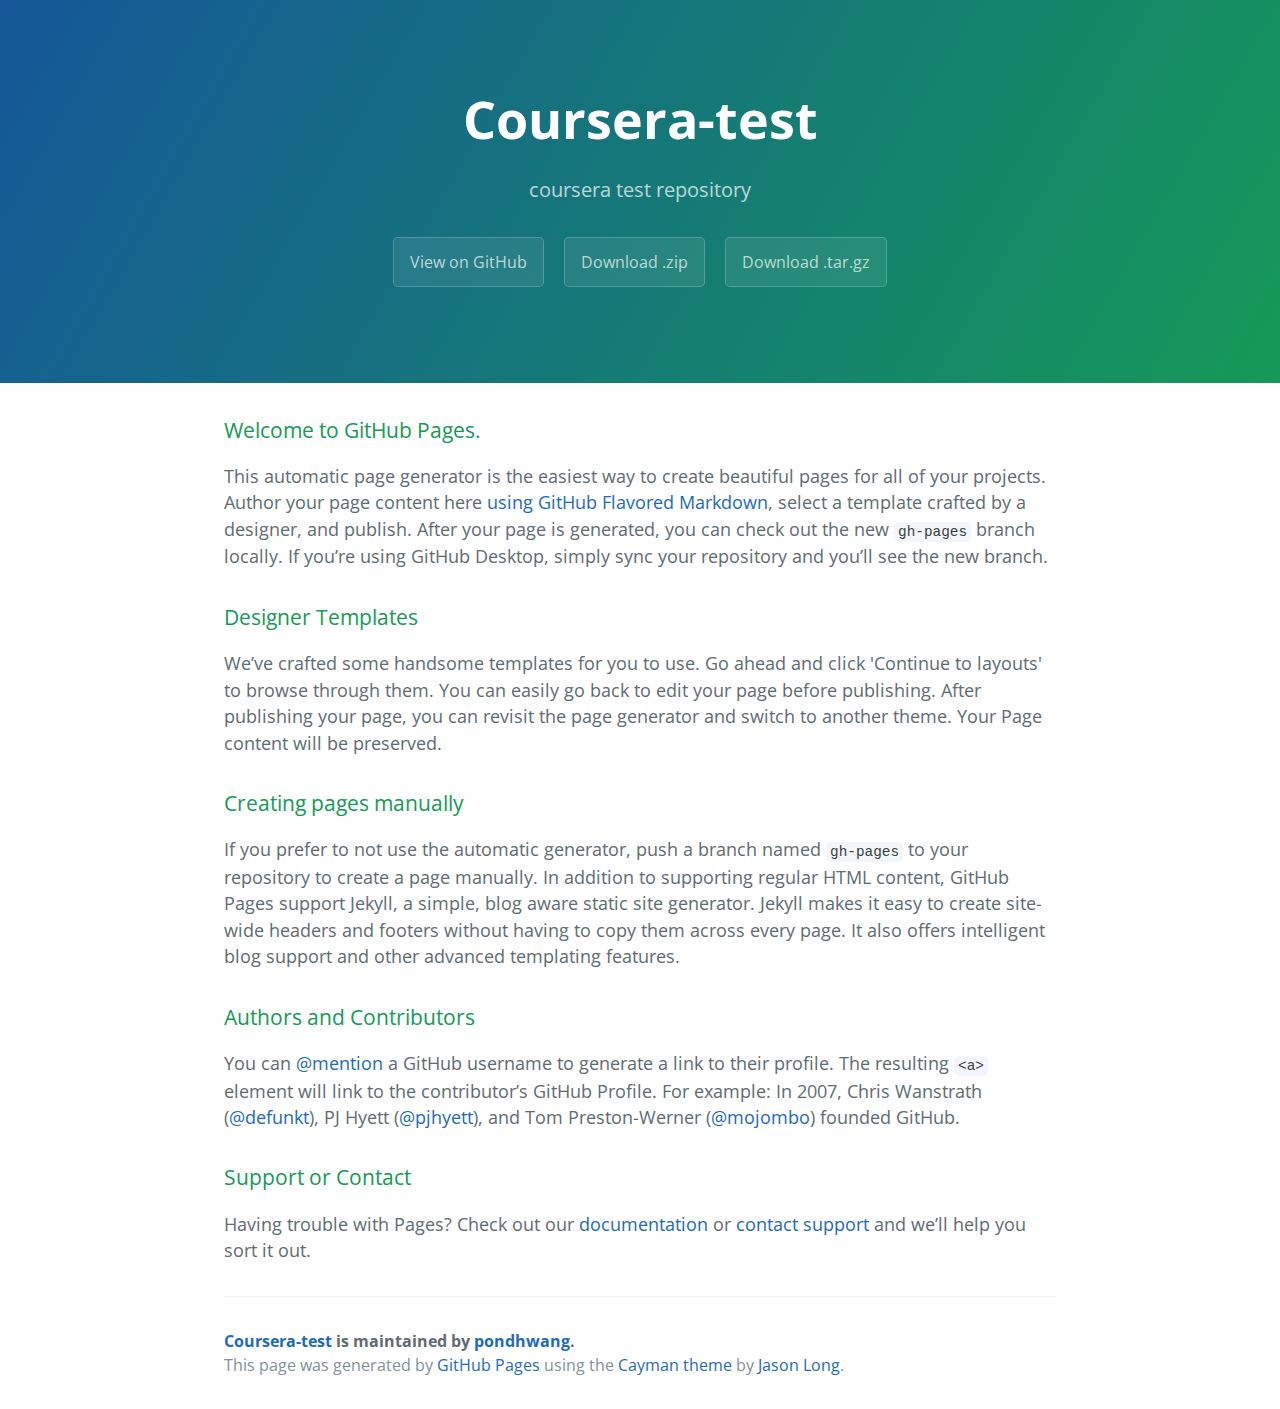
<file: index.html>
<!DOCTYPE html>
<html lang="en-us">
  <head>
    <meta charset="UTF-8">
    <title>Coursera-test by pondhwang</title>
    <meta name="viewport" content="width=device-width, initial-scale=1">
    <link rel="stylesheet" type="text/css" href="stylesheets/normalize.css" media="screen">
    <link href='https://fonts.googleapis.com/css?family=Open+Sans:400,700' rel='stylesheet' type='text/css'>
    <link rel="stylesheet" type="text/css" href="stylesheets/stylesheet.css" media="screen">
    <link rel="stylesheet" type="text/css" href="stylesheets/github-light.css" media="screen">
  </head>
  <body>
    <section class="page-header">
      <h1 class="project-name">Coursera-test</h1>
      <h2 class="project-tagline">coursera test repository</h2>
      <a href="https://github.com/pondhwang/coursera-test" class="btn">View on GitHub</a>
      <a href="https://github.com/pondhwang/coursera-test/zipball/master" class="btn">Download .zip</a>
      <a href="https://github.com/pondhwang/coursera-test/tarball/master" class="btn">Download .tar.gz</a>
    </section>

    <section class="main-content">
      <h3>
<a id="welcome-to-github-pages" class="anchor" href="#welcome-to-github-pages" aria-hidden="true"><span aria-hidden="true" class="octicon octicon-link"></span></a>Welcome to GitHub Pages.</h3>

<p>This automatic page generator is the easiest way to create beautiful pages for all of your projects. Author your page content here <a href="https://guides.github.com/features/mastering-markdown/">using GitHub Flavored Markdown</a>, select a template crafted by a designer, and publish. After your page is generated, you can check out the new <code>gh-pages</code> branch locally. If you’re using GitHub Desktop, simply sync your repository and you’ll see the new branch.</p>

<h3>
<a id="designer-templates" class="anchor" href="#designer-templates" aria-hidden="true"><span aria-hidden="true" class="octicon octicon-link"></span></a>Designer Templates</h3>

<p>We’ve crafted some handsome templates for you to use. Go ahead and click 'Continue to layouts' to browse through them. You can easily go back to edit your page before publishing. After publishing your page, you can revisit the page generator and switch to another theme. Your Page content will be preserved.</p>

<h3>
<a id="creating-pages-manually" class="anchor" href="#creating-pages-manually" aria-hidden="true"><span aria-hidden="true" class="octicon octicon-link"></span></a>Creating pages manually</h3>

<p>If you prefer to not use the automatic generator, push a branch named <code>gh-pages</code> to your repository to create a page manually. In addition to supporting regular HTML content, GitHub Pages support Jekyll, a simple, blog aware static site generator. Jekyll makes it easy to create site-wide headers and footers without having to copy them across every page. It also offers intelligent blog support and other advanced templating features.</p>

<h3>
<a id="authors-and-contributors" class="anchor" href="#authors-and-contributors" aria-hidden="true"><span aria-hidden="true" class="octicon octicon-link"></span></a>Authors and Contributors</h3>

<p>You can <a href="https://help.github.com/articles/basic-writing-and-formatting-syntax/#mentioning-users-and-teams" class="user-mention">@mention</a> a GitHub username to generate a link to their profile. The resulting <code>&lt;a&gt;</code> element will link to the contributor’s GitHub Profile. For example: In 2007, Chris Wanstrath (<a href="https://github.com/defunkt" class="user-mention">@defunkt</a>), PJ Hyett (<a href="https://github.com/pjhyett" class="user-mention">@pjhyett</a>), and Tom Preston-Werner (<a href="https://github.com/mojombo" class="user-mention">@mojombo</a>) founded GitHub.</p>

<h3>
<a id="support-or-contact" class="anchor" href="#support-or-contact" aria-hidden="true"><span aria-hidden="true" class="octicon octicon-link"></span></a>Support or Contact</h3>

<p>Having trouble with Pages? Check out our <a href="https://help.github.com/pages">documentation</a> or <a href="https://github.com/contact">contact support</a> and we’ll help you sort it out.</p>

      <footer class="site-footer">
        <span class="site-footer-owner"><a href="https://github.com/pondhwang/coursera-test">Coursera-test</a> is maintained by <a href="https://github.com/pondhwang">pondhwang</a>.</span>

        <span class="site-footer-credits">This page was generated by <a href="https://pages.github.com">GitHub Pages</a> using the <a href="https://github.com/jasonlong/cayman-theme">Cayman theme</a> by <a href="https://twitter.com/jasonlong">Jason Long</a>.</span>
      </footer>

    </section>

  
  </body>
</html>
</file>
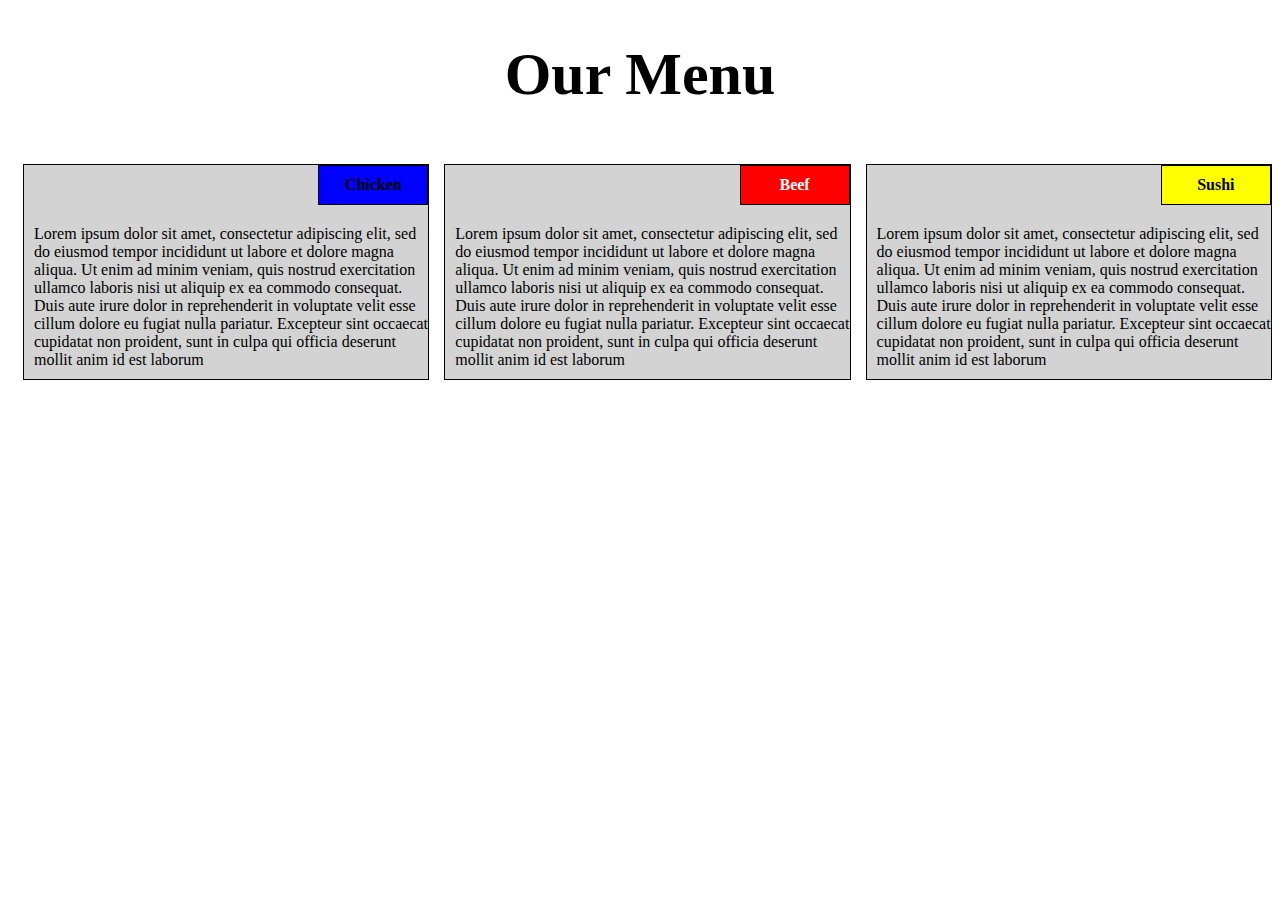
<file: module2-solution/index.html>
<!doctype html>
<html lang="en">
  <head>
    <meta charset="utf-8">
    <meta http-equiv="X-UA-Compatible" content="IE=edge">
    <meta name="viewport" content="width=device-width, initial-scale=1">
    <title>Assignment Solution for Module 2</title>
    <link rel="stylesheet" href="css/styles.css">
  </head>
  <h1>Our Menu</h1>


<div class="row">  
  
  <div class="col-lg-4 col-md-6 col-sm-12">
    <article>
      <header id="p1">Chicken</header>
      <section class="p">Lorem ipsum dolor sit amet, consectetur adipiscing elit, sed do eiusmod tempor incididunt ut labore et dolore magna aliqua. Ut enim ad minim veniam, quis nostrud exercitation ullamco laboris nisi ut aliquip ex ea commodo consequat. Duis aute irure dolor in reprehenderit in voluptate velit esse cillum dolore eu fugiat nulla pariatur. Excepteur sint occaecat cupidatat non proident, sunt in culpa qui officia deserunt mollit anim id est laborum
      </section>
    </article>
  </div>
  
  <div class="col-lg-4 col-md-6 col-sm-12">
    <article>
      <header id="p2">Beef</header>
      <section class="p">Lorem ipsum dolor sit amet, consectetur adipiscing elit, sed do eiusmod tempor incididunt ut labore et dolore magna aliqua. Ut enim ad minim veniam, quis nostrud exercitation ullamco laboris nisi ut aliquip ex ea commodo consequat. Duis aute irure dolor in reprehenderit in voluptate velit esse cillum dolore eu fugiat nulla pariatur. Excepteur sint occaecat cupidatat non proident, sunt in culpa qui officia deserunt mollit anim id est laborum
      </section>
  </article>
  </div>
  
  <div class="col-lg-4 col-md-12 col-sm-12">
   <article>
      <header id="p3">Sushi</header>
      <section class="p">Lorem ipsum dolor sit amet, consectetur adipiscing elit, sed do eiusmod tempor incididunt ut labore et dolore magna aliqua. Ut enim ad minim veniam, quis nostrud exercitation ullamco laboris nisi ut aliquip ex ea commodo consequat. Duis aute irure dolor in reprehenderit in voluptate velit esse cillum dolore eu fugiat nulla pariatur. Excepteur sint occaecat cupidatat non proident, sunt in culpa qui officia deserunt mollit anim id est laborum
      </section>
  </article>
  </div>

</div>


</body>
</html>
</file>
<file: stylesheets/stylesheet.css>
* {
  box-sizing: border-box; }

body {
  padding: 0;
  margin: 0;
  font-family: "Open Sans", "Helvetica Neue", Helvetica, Arial, sans-serif;
  font-size: 16px;
  line-height: 1.5;
  color: #606c71; }

a {
  color: #1e6bb8;
  text-decoration: none; }
  a:hover {
    text-decoration: underline; }

.btn {
  display: inline-block;
  margin-bottom: 1rem;
  color: rgba(255, 255, 255, 0.7);
  background-color: rgba(255, 255, 255, 0.08);
  border-color: rgba(255, 255, 255, 0.2);
  border-style: solid;
  border-width: 1px;
  border-radius: 0.3rem;
  transition: color 0.2s, background-color 0.2s, border-color 0.2s; }
  .btn + .btn {
    margin-left: 1rem; }

.btn:hover {
  color: rgba(255, 255, 255, 0.8);
  text-decoration: none;
  background-color: rgba(255, 255, 255, 0.2);
  border-color: rgba(255, 255, 255, 0.3); }

@media screen and (min-width: 64em) {
  .btn {
    padding: 0.75rem 1rem; } }

@media screen and (min-width: 42em) and (max-width: 64em) {
  .btn {
    padding: 0.6rem 0.9rem;
    font-size: 0.9rem; } }

@media screen and (max-width: 42em) {
  .btn {
    display: block;
    width: 100%;
    padding: 0.75rem;
    font-size: 0.9rem; }
    .btn + .btn {
      margin-top: 1rem;
      margin-left: 0; } }

.page-header {
  color: #fff;
  text-align: center;
  background-color: #159957;
  background-image: linear-gradient(120deg, #155799, #159957); }

@media screen and (min-width: 64em) {
  .page-header {
    padding: 5rem 6rem; } }

@media screen and (min-width: 42em) and (max-width: 64em) {
  .page-header {
    padding: 3rem 4rem; } }

@media screen and (max-width: 42em) {
  .page-header {
    padding: 2rem 1rem; } }

.project-name {
  margin-top: 0;
  margin-bottom: 0.1rem; }

@media screen and (min-width: 64em) {
  .project-name {
    font-size: 3.25rem; } }

@media screen and (min-width: 42em) and (max-width: 64em) {
  .project-name {
    font-size: 2.25rem; } }

@media screen and (max-width: 42em) {
  .project-name {
    font-size: 1.75rem; } }

.project-tagline {
  margin-bottom: 2rem;
  font-weight: normal;
  opacity: 0.7; }

@media screen and (min-width: 64em) {
  .project-tagline {
    font-size: 1.25rem; } }

@media screen and (min-width: 42em) and (max-width: 64em) {
  .project-tagline {
    font-size: 1.15rem; } }

@media screen and (max-width: 42em) {
  .project-tagline {
    font-size: 1rem; } }

.main-content :first-child {
  margin-top: 0; }
.main-content img {
  max-width: 100%; }
.main-content h1, .main-content h2, .main-content h3, .main-content h4, .main-content h5, .main-content h6 {
  margin-top: 2rem;
  margin-bottom: 1rem;
  font-weight: normal;
  color: #159957; }
.main-content p {
  margin-bottom: 1em; }
.main-content code {
  padding: 2px 4px;
  font-family: Consolas, "Liberation Mono", Menlo, Courier, monospace;
  font-size: 0.9rem;
  color: #383e41;
  background-color: #f3f6fa;
  border-radius: 0.3rem; }
.main-content pre {
  padding: 0.8rem;
  margin-top: 0;
  margin-bottom: 1rem;
  font: 1rem Consolas, "Liberation Mono", Menlo, Courier, monospace;
  color: #567482;
  word-wrap: normal;
  background-color: #f3f6fa;
  border: solid 1px #dce6f0;
  border-radius: 0.3rem; }
  .main-content pre > code {
    padding: 0;
    margin: 0;
    font-size: 0.9rem;
    color: #567482;
    word-break: normal;
    white-space: pre;
    background: transparent;
    border: 0; }
.main-content .highlight {
  margin-bottom: 1rem; }
  .main-content .highlight pre {
    margin-bottom: 0;
    word-break: normal; }
.main-content .highlight pre, .main-content pre {
  padding: 0.8rem;
  overflow: auto;
  font-size: 0.9rem;
  line-height: 1.45;
  border-radius: 0.3rem; }
.main-content pre code, .main-content pre tt {
  display: inline;
  max-width: initial;
  padding: 0;
  margin: 0;
  overflow: initial;
  line-height: inherit;
  word-wrap: normal;
  background-color: transparent;
  border: 0; }
  .main-content pre code:before, .main-content pre code:after, .main-content pre tt:before, .main-content pre tt:after {
    content: normal; }
.main-content ul, .main-content ol {
  margin-top: 0; }
.main-content blockquote {
  padding: 0 1rem;
  margin-left: 0;
  color: #819198;
  border-left: 0.3rem solid #dce6f0; }
  .main-content blockquote > :first-child {
    margin-top: 0; }
  .main-content blockquote > :last-child {
    margin-bottom: 0; }
.main-content table {
  display: block;
  width: 100%;
  overflow: auto;
  word-break: normal;
  word-break: keep-all; }
  .main-content table th {
    font-weight: bold; }
  .main-content table th, .main-content table td {
    padding: 0.5rem 1rem;
    border: 1px solid #e9ebec; }
.main-content dl {
  padding: 0; }
  .main-content dl dt {
    padding: 0;
    margin-top: 1rem;
    font-size: 1rem;
    font-weight: bold; }
  .main-content dl dd {
    padding: 0;
    margin-bottom: 1rem; }
.main-content hr {
  height: 2px;
  padding: 0;
  margin: 1rem 0;
  background-color: #eff0f1;
  border: 0; }

@media screen and (min-width: 64em) {
  .main-content {
    max-width: 64rem;
    padding: 2rem 6rem;
    margin: 0 auto;
    font-size: 1.1rem; } }

@media screen and (min-width: 42em) and (max-width: 64em) {
  .main-content {
    padding: 2rem 4rem;
    font-size: 1.1rem; } }

@media screen and (max-width: 42em) {
  .main-content {
    padding: 2rem 1rem;
    font-size: 1rem; } }

.site-footer {
  padding-top: 2rem;
  margin-top: 2rem;
  border-top: solid 1px #eff0f1; }

.site-footer-owner {
  display: block;
  font-weight: bold; }

.site-footer-credits {
  color: #819198; }

@media screen and (min-width: 64em) {
  .site-footer {
    font-size: 1rem; } }

@media screen and (min-width: 42em) and (max-width: 64em) {
  .site-footer {
    font-size: 1rem; } }

@media screen and (max-width: 42em) {
  .site-footer {
    font-size: 0.9rem; } }
</file>
<file: stylesheets/github-light.css>
/*
The MIT License (MIT)

Copyright (c) 2015 GitHub, Inc.

Permission is hereby granted, free of charge, to any person obtaining a copy
of this software and associated documentation files (the "Software"), to deal
in the Software without restriction, including without limitation the rights
to use, copy, modify, merge, publish, distribute, sublicense, and/or sell
copies of the Software, and to permit persons to whom the Software is
furnished to do so, subject to the following conditions:

The above copyright notice and this permission notice shall be included in all
copies or substantial portions of the Software.

THE SOFTWARE IS PROVIDED "AS IS", WITHOUT WARRANTY OF ANY KIND, EXPRESS OR
IMPLIED, INCLUDING BUT NOT LIMITED TO THE WARRANTIES OF MERCHANTABILITY,
FITNESS FOR A PARTICULAR PURPOSE AND NONINFRINGEMENT. IN NO EVENT SHALL THE
AUTHORS OR COPYRIGHT HOLDERS BE LIABLE FOR ANY CLAIM, DAMAGES OR OTHER
LIABILITY, WHETHER IN AN ACTION OF CONTRACT, TORT OR OTHERWISE, ARISING FROM,
OUT OF OR IN CONNECTION WITH THE SOFTWARE OR THE USE OR OTHER DEALINGS IN THE
SOFTWARE.

*/

.pl-c /* comment */ {
  color: #969896;
}

.pl-c1      /* constant, markup.raw, meta.diff.header, meta.module-reference, meta.property-name, support, support.constant, support.variable, variable.other.constant */,
.pl-s .pl-v /* string variable */ {
  color: #0086b3;
}

.pl-e  /* entity */,
.pl-en /* entity.name */ {
  color: #795da3;
}

.pl-s .pl-s1 /* string source */,
.pl-smi      /* storage.modifier.import, storage.modifier.package, storage.type.java, variable.other, variable.parameter.function */ {
  color: #333;
}

.pl-ent /* entity.name.tag */ {
  color: #63a35c;
}

.pl-k /* keyword, storage, storage.type */ {
  color: #a71d5d;
}

.pl-pds              /* punctuation.definition.string, string.regexp.character-class */,
.pl-s                /* string */,
.pl-s .pl-pse .pl-s1 /* string punctuation.section.embedded source */,
.pl-sr               /* string.regexp */,
.pl-sr .pl-cce       /* string.regexp constant.character.escape */,
.pl-sr .pl-sra       /* string.regexp string.regexp.arbitrary-repitition */,
.pl-sr .pl-sre       /* string.regexp source.ruby.embedded */ {
  color: #183691;
}

.pl-v /* variable */ {
  color: #ed6a43;
}

.pl-id /* invalid.deprecated */ {
  color: #b52a1d;
}

.pl-ii /* invalid.illegal */ {
  background-color: #b52a1d;
  color: #f8f8f8;
}

.pl-sr .pl-cce /* string.regexp constant.character.escape */ {
  color: #63a35c;
  font-weight: bold;
}

.pl-ml /* markup.list */ {
  color: #693a17;
}

.pl-mh        /* markup.heading */,
.pl-mh .pl-en /* markup.heading entity.name */,
.pl-ms        /* meta.separator */ {
  color: #1d3e81;
  font-weight: bold;
}

.pl-mq /* markup.quote */ {
  color: #008080;
}

.pl-mi /* markup.italic */ {
  color: #333;
  font-style: italic;
}

.pl-mb /* markup.bold */ {
  color: #333;
  font-weight: bold;
}

.pl-md /* markup.deleted, meta.diff.header.from-file */ {
  background-color: #ffecec;
  color: #bd2c00;
}

.pl-mi1 /* markup.inserted, meta.diff.header.to-file */ {
  background-color: #eaffea;
  color: #55a532;
}

.pl-mdr /* meta.diff.range */ {
  color: #795da3;
  font-weight: bold;
}

.pl-mo /* meta.output */ {
  color: #1d3e81;
}
</file>
<file: module2-solution/css/styles.css>
*
  {
    box-sizing: border-box;

  }
 
 h1
      {
        text-align:center;
        font-size:60px;
      }
  
  article
  {
    border: 1px solid black;
    position: relative;    
    margin-top: 15px;
    background-color: lightgrey;    
    padding: 0px 0px 10px 10px;    
    float: left;
    margin-left: 15px;

  }
    .p
    
    {
      margin-top: 60px;
    }
    
      

  
  header
  {
 
    padding: 10px;    
    text-align: center;
    font-weight: bold;
    border:1px solid black;
    width: 110px;
    position: absolute;
    top: 0px;
    right: 0px;
      }
  
 
  #p1
      {
        background-color:blue;
        color:black;
      }
  
  #p2
      {
        background-color:red;
        color:white;
      }
  
  #p3
      {
        background-color:yellow;
        color:black;
      }
  
    


  
  .row
  {
    width: 100%;
  }

/********** Large devices only **********/
@media (min-width: 1200px) {
  .col-lg-1, .col-lg-2, .col-lg-3, .col-lg-4, .col-lg-5, .col-lg-6, .col-lg-7, .col-lg-8, .col-lg-9, .col-lg-10, .col-lg-11, .col-lg-12 {
    float: left;
    border: 1px;
  }
  .col-lg-1 {
    width: 8.33%;
  }
  .col-lg-2 {
    width: 16.66%;
  }
  .col-lg-3 {
    width: 25%;
  }
  .col-lg-4 {
    width: 33.33%;
  }
  .col-lg-5 {
    width: 41.66%;
  }
  .col-lg-6 {
    width: 50%;
  }
  .col-lg-7 {
    width: 58.33%;
  }
  .col-lg-8 {
    width: 66.66%;
  }
  .col-lg-9 {
    width: 74.99%;
  }
  .col-lg-10 {
    width: 83.33%;
  }
  .col-lg-11 {
    width: 91.66%;
  }
  .col-lg-12 {
    width: 100%;
  }
}

/********** Medium devices only **********/
@media (min-width: 992px) and (max-width: 1199px) {
  .col-md-1, .col-md-2, .col-md-3, .col-md-4, .col-md-5, .col-md-6, .col-md-7, .col-md-8, .col-md-9, .col-md-10, .col-md-11, .col-md-12 {
    float: left;
    border: 1px;
  }
  .col-md-1 {
    width: 8.33%;
  }
  .col-md-2 {
    width: 16.66%;
  }
  .col-md-3 {
    width: 25%;
  }
  .col-md-4 {
    width: 33.33%;
  }
  .col-md-5 {
    width: 41.66%;
  }
  .col-md-6 {
    width: 50%;
  }
  .col-md-7 {
    width: 58.33%;
  }
  .col-md-8 {
    width: 66.66%;
  }
  .col-md-9 {
    width: 74.99%;
  }
  .col-md-10 {
    width: 83.33%;
  }
  .col-md-11 {
    width: 91.66%;
  }
  .col-md-12 {
    width: 100%;
  }
}
/********** Small devices only **********/
@media (min-width: 768px) and (max-width: 991px) {
  .col-sm-1, .col-sm-2, .col-sm-3, .col-sm-4, .col-sm-5, .col-sm-6, .col-sm-7, .col-sm-8, .col-sm-9, .col-sm-10, .col-sm-11, .col-sm-12 {
    float: left;
    border: 1px;
  }
  .col-sm-1 {
    width: 8.33%;
  }
  .col-sm-2 {
    width: 16.66%;
  }
  .col-sm-3 {
    width: 25%;
  }
  .col-sm-4 {
    width: 33.33%;
  }
  .col-sm-5 {
    width: 41.66%;
  }
  .col-sm-6 {
    width: 50%;
  }
  .col-sm-7 {
    width: 58.33%;
  }
  .col-sm-8 {
    width: 66.66%;
  }
  .col-sm-9 {
    width: 74.99%;
  }
  .col-sm-10 {
    width: 83.33%;
  }
  .col-sm-11 {
    width: 91.66%;
  }
  .col-sm-12 {
    width: 100%;
  }
}
</file>
